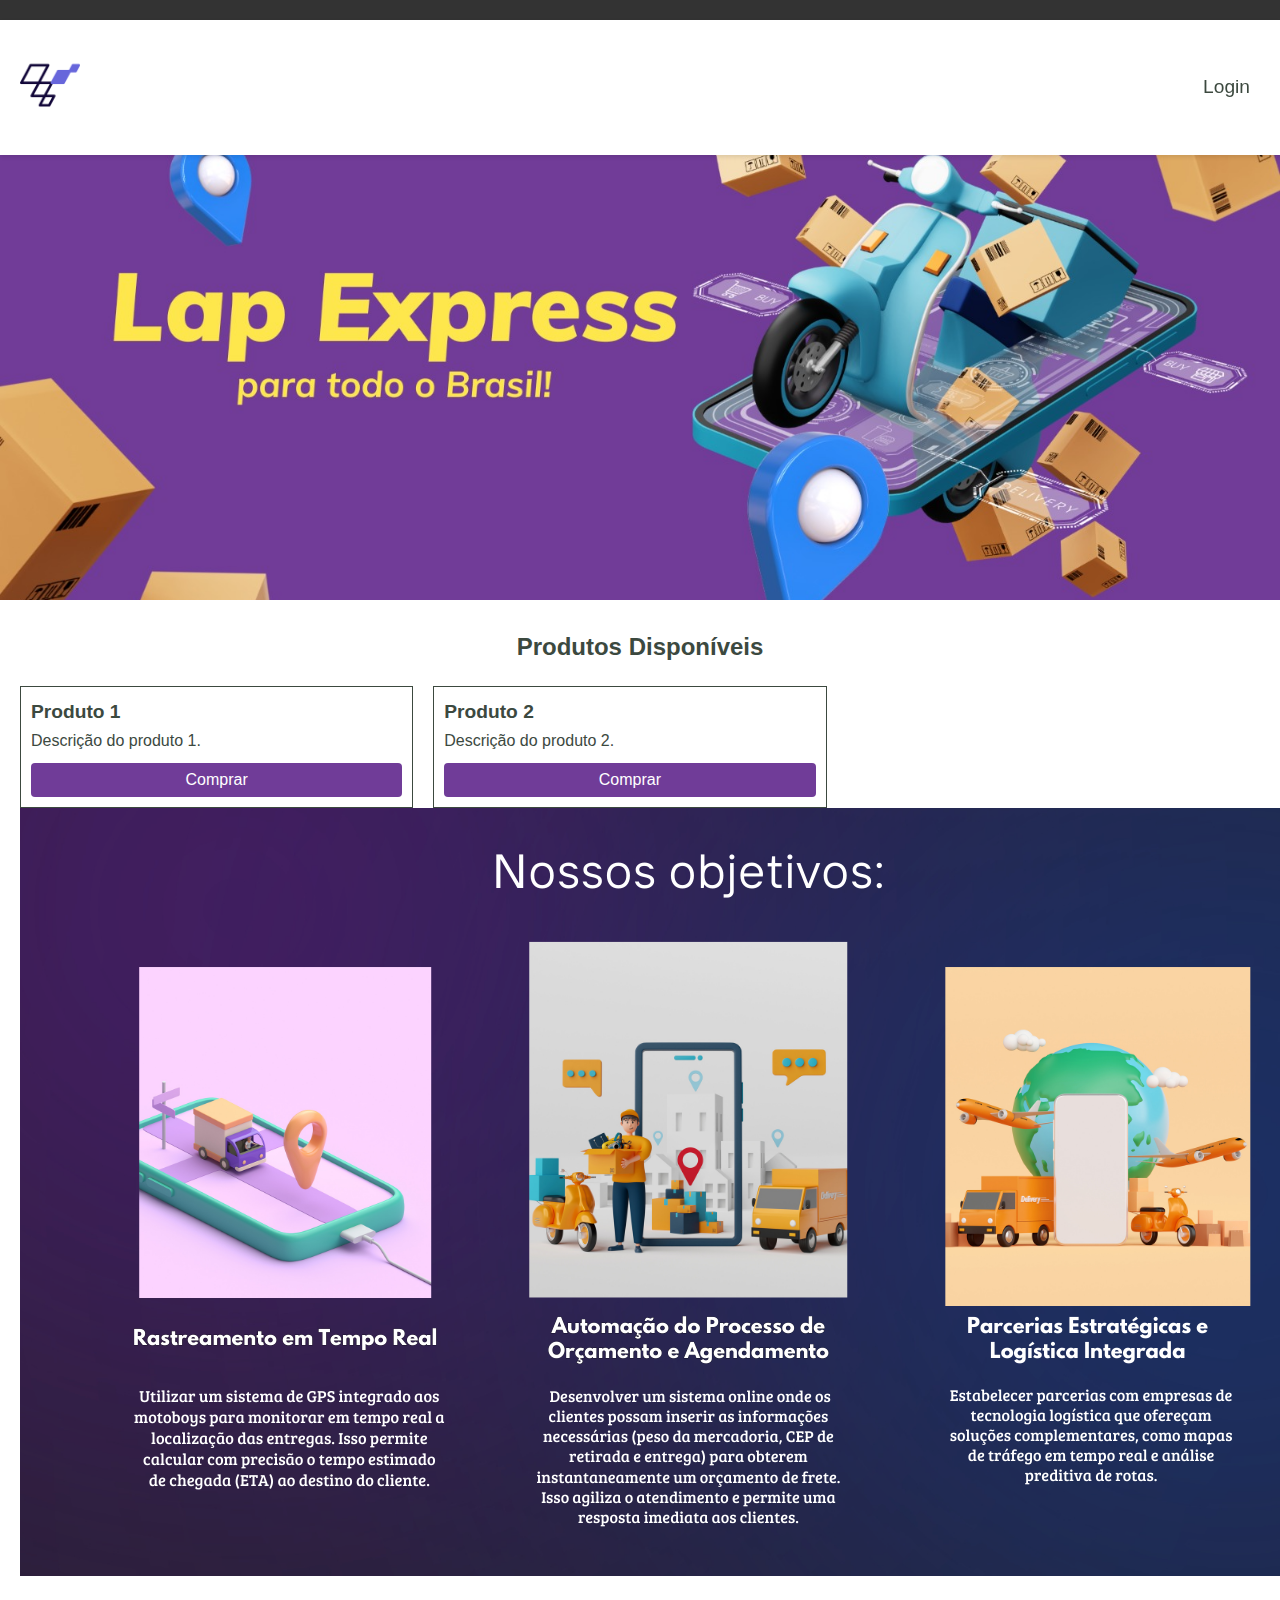
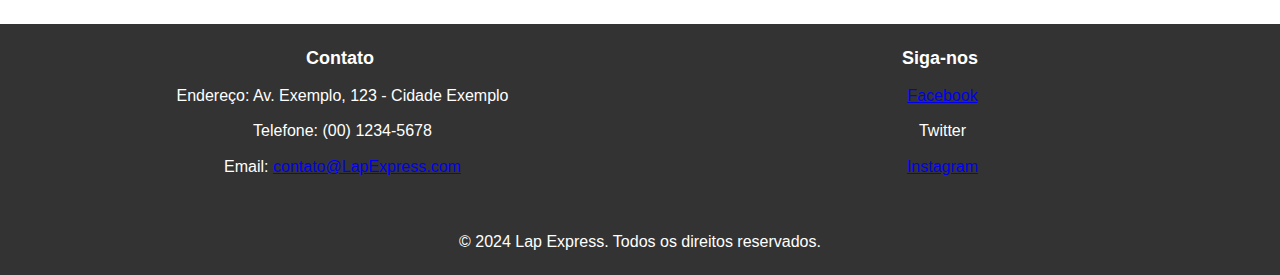
<file: demanda real/index.html>
<!DOCTYPE html>
<html lang="pt-BR">

<head>
    <meta charset="UTF-8">
    <meta name="viewport" content="width=device-width, initial-scale=1.0">
    <title>Página Principal</title>
    <link rel="stylesheet" href="CSS/style.css">
    <link rel="shortcut icon" href="media/image/favicon.ico" type="image/x-icon">
    <script src="scripts.js" defer></script>
</head>

<body>
    <div class="barra-vazia"></div>
    <header id="main-header">
        <div class="logo">
            <img src="media/image/logomoto.webp" alt="Logo com uma moto">
        </div>
        <nav>
            <ul>
                <li><a href="login.html">Login</a></li>
            </ul>
        </nav>
    </header>

    <div class="banner">
        <img src="media/image/banner.png" alt="Banner">

    </div>

    <main>
        <section id="produtos-section">
            <h2>Produtos Disponíveis</h2>
            <div id="produtos-container">
                <div class="produto">
                    <h3>Produto 1</h3>
                    <p>Descrição do produto 1.</p>
                    <button onclick="comprarProduto('Produto 1')">Comprar</button>

                </div>
                <div class="produto">
                    <h3>Produto 2</h3>
                    <p>Descrição do produto 2.</p>
                    <button onclick="comprarProduto('Produto 2')">Comprar</button>
                </div>
                <!-- Adicione mais produtos conforme necessário -->



            </div>

            <div>
                <img src="media/image/Nossos objetivos.png" alt="Objetivos da empresa">
            </div>
        </section>
    </main>

    <div id="customizacao-modal" class="modal">
        <div class="modal-content">
            <span class="close">&times;</span>
            <h2>Customização de Embalagem</h2>
            <form id="customizacao-form">
                <div>
                    <label for="peso">Peso (kg):</label>
                    <input type="number" id="peso" name="peso" required>
                </div>
                <div>
                    <label for="distancia">Distância (km):</label>
                    <input type="number" id="distancia" name="distancia" required>
                </div>
                <div>
                    <label for="tempo">Tempo de deslocamento (min):</label>
                    <input type="number" id="tempo" name="tempo" required>
                </div>
                <div>
                    <label>
                        Marque a caixa abaixo caso queira a embalagem customizada!
                        <input type="checkbox" id="embalagem-customizada" name="embalagem-customizada">
                    </label>
                </div>
                <div id="campos-embalagem" style="display: none;">
                    <div>
                        <label for="mensagem-personalizada">Mensagem Personalizada:</label>
                        <textarea id="mensagem-personalizada" name="mensagem-personalizada" rows="4"></textarea>
                    </div>
                    <div>
                        <label for="tipo-embalagem">Tipo de Embalagem:</label>
                        <select id="tipo-embalagem" name="tipo-embalagem">
                            <option value="simples">Simples</option>
                            <option value="presente">Presente</option>
                        </select>
                    </div>
                </div>

                <div>
                    <label>Valor do Frete: R$ <span id="valor-frete">0.00</span></label>
                </div>
                <button type="submit">Confirmar Compra</button>
            </form>
        </div>
    </div>
    <footer>
        <div class="footer-container">
            <div class="footer-section">
                <h4>Contato</h4>
                <ul>
                    <li><i class="fas fa-map-marker-alt"></i> Endereço: Av. Exemplo, 123 - Cidade Exemplo</li>
                    <li><i class="fas fa-phone-alt"></i> Telefone: (00) 1234-5678</li>
                    <li><i class="fas fa-envelope"></i> Email: <a
                            href="mailto:contato@LapExpress.com">contato@LapExpress.com</a></li>
                </ul>
            </div>
            <div class="footer-section">
                <h4>Siga-nos</h4>
                <ul class="social-icons">
                    <li><a href="#" target="_blank"><i class="fab fa-facebook-f"></i>Facebook</a></li>
                    <li><a href="#" target="_blank"><i class="fab fa-twitter"></i></a>Twitter</li>
                    <li><a href="#" target="_blank"><i class="fab fa-instagram"></i>Instagram</a></li>
                </ul>
            </div>
        </div>
        <div class="footer-bottom">
            <p>&copy; 2024 Lap Express. Todos os direitos reservados.</p>
        </div>
    </footer>

</body>

<script>
    function calcularFrete() {
        const peso = parseFloat(document.getElementById('peso').value);
        const distancia = parseFloat(document.getElementById('distancia').value);
        const tempo = parseFloat(document.getElementById('tempo').value);

        let valorPeso = 0;
        if (peso < 1) {
            valorPeso = 3.00;
        } else if (peso >= 1 && peso < 3) {
            valorPeso = 5.00;
        } else if (peso >= 3 && peso < 8) {
            valorPeso = 9.00;
        } else if (peso >= 8 && peso < 12) {
            valorPeso = 12.00;
        } else {
            alert('Peso acima do permitido para transporte.');
            return;
        }

        const valorDistancia = distancia * 0.50;
        const valorTempo = tempo * 0.30;
        const valorFrete = valorPeso + valorDistancia + valorTempo;

        document.getElementById('valor-frete').innerText = valorFrete.toFixed(2);
    }

    function comprarProduto(produto) {
        const modal = document.getElementById('customizacao-modal');
        modal.style.display = 'block';

        document.getElementById('customizacao-form').addEventListener('input', calcularFrete);
    }

    document.getElementById('embalagem-customizada').addEventListener('change', function () {
        var camposEmbalagem = document.getElementById('campos-embalagem');
        camposEmbalagem.style.display = this.checked ? 'block' : 'none';
        // Habilita ou desabilita os campos conforme o checkbox esteja marcado ou não
        var camposParaHabilitar = camposEmbalagem.querySelectorAll('textarea, select');
        camposParaHabilitar.forEach(function (campo) {
            campo.disabled = !this.checked;
        }, this);
    });

    window.onclick = function (event) {
        const modal = document.getElementById('customizacao-modal');
        if (event.target == modal) {
            modal.style.display = 'none';
        }
    }
</script>

</html>
</file>
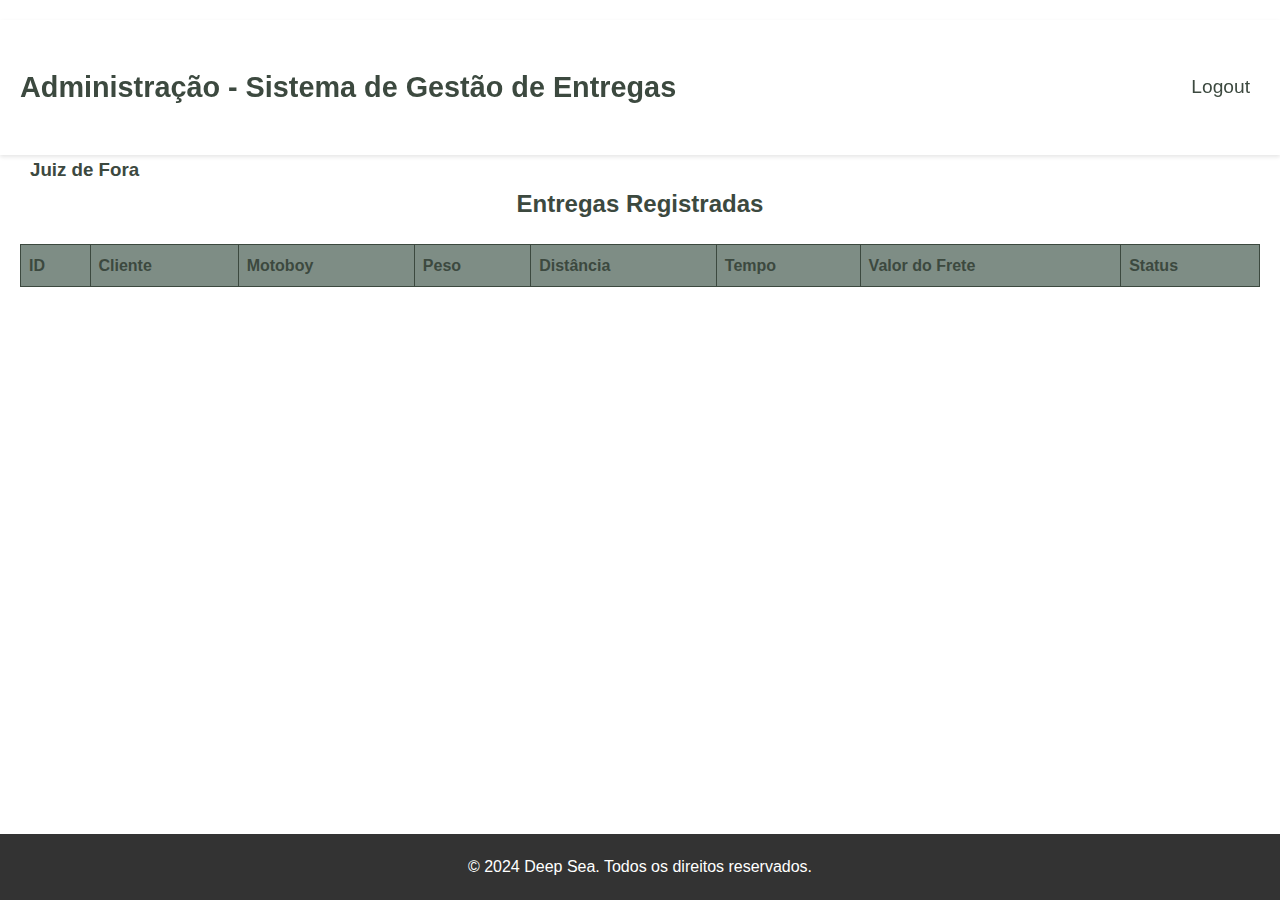
<file: demanda real/admin.html>
<!DOCTYPE html>
<html lang="pt-BR">

<head>
    <meta charset="UTF-8">
    <meta name="viewport" content="width=device-width, initial-scale=1.0">
    <title>Administração</title>
    <link rel="stylesheet" href="CSS/style.css">
    <script src="scripts.js"></script>
    <style>
        .cidade,
        .bairro,
        .rua {
            margin-left: 10px;
            cursor: pointer;
        }

        .bairro,
        .rua {
            display: none;
        }

        .expandido>.bairro {
            display: block;
        }

        .bairro.expandido>.rua {
            display: block;
        }
        footer {
            background-color: #333;
            color: #fff;
            padding: 20px 0;
            text-align: center;
            position: fixed;
        }
    </style>
</head>

<body>
    <br><br><br>
    <header>
        <h1>Administração - Sistema de Gestão de Entregas</h1>
        <nav>
            <ul>
                <li><a href="login.html">Logout</a></li>
            </ul>
        </nav>
    </header>

    <main>
        <section id="navegacao-section">
            <h2>Navegação de Entregas</h2>
            <div id="navegacao-container">
                <!-- Navegação de cidades, bairros e ruas será inserida aqui -->
            </div>
        </section>

        <section id="entregas-section">
            <h2>Entregas Registradas</h2>
            <table>
                <thead>
                    <tr>
                        <th>ID</th>
                        <th>Cliente</th>
                        <th>Motoboy</th>
                        <th>Peso</th>
                        <th>Distância</th>
                        <th>Tempo</th>
                        <th>Valor do Frete</th>
                        <th>Status</th>
                    </tr>
                </thead>
                <tbody id="entregas-tbody">
                    <!-- Entregas serão inseridas aqui -->
                </tbody>
            </table>
        </section>
    </main>

    <footer>
        <p>&copy; 2024 Deep Sea. Todos os direitos reservados.</p>
    </footer>

      <script>
        const entregas = [
            {
                id: 1,
                cliente: 'João Silva',
                motoboy: 'Carlos Santos',
                peso: 2,
                distancia: 5,
                tempo: 15,
                valorFrete: 8.5,
                status: 'Finalizada',
                cidade: 'Juiz de Fora',
                bairro: 'Centro',
                rua: 'Rua A, 123'
            },
            {
                id: 2,
                cliente: 'Maria Oliveira',
                motoboy: 'Pedro Souza',
                peso: 4,
                distancia: 10,
                tempo: 25,
                valorFrete: 14.5,
                status: 'Em andamento',
                cidade: 'Juiz de Fora',
                bairro: 'Jardim',
                rua: 'Rua B, 456'
            },
            {
                id: 3,
                cliente: 'Carlos Mendes',
                motoboy: 'Cleide Pinheiro',
                peso: 3,
                distancia: 7,
                tempo: 20,
                valorFrete: 12.0,
                status: 'Em andamento',
                cidade: 'Juiz de Fora',
                bairro: 'São Mateus',
                rua: 'Rua C, 789'
            },
            {
                id: 4,
                cliente: 'Dalva Santos',
                motoboy: 'Nenhum',
                peso: 3,
                distancia: 7,
                tempo: 20,
                valorFrete: 15.5,
                status: 'Em andamento',
                cidade: 'Juiz de Fora',
                bairro: 'Centro',
                rua: 'Rua D, 456'
            },
            {
                id: 5,
                cliente: 'Lucas Pereira',
                motoboy: 'Maria Ferreira',
                peso: 2,
                distancia: 5,
                tempo: 15,
                valorFrete: 10.0,
                status: 'Finalizada',
                cidade: 'Juiz de Fora',
                bairro: 'Santa Luzia',
                rua: 'Rua E, 123'
            },
            {
                id: 6,
                cliente: 'Ana Clara',
                motoboy: 'José da Silva',
                peso: 4,
                distancia: 10,
                tempo: 25,
                valorFrete: 14.5,
                status: 'Em andamento',
                cidade: 'Juiz de Fora',
                bairro: 'Jardim',
                rua: 'Rua F, 456'
            }
        ];

        function carregarNavegacao() {
            const navegacaoContainer = document.getElementById('navegacao-container');
            const cidades = [...new Set(entregas.map(entrega => entrega.cidade))];

            cidades.forEach(cidade => {
                const cidadeDiv = document.createElement('div');
                cidadeDiv.classList.add('cidade');
                cidadeDiv.innerHTML = `<h3>${cidade}</h3>`;
                const bairros = [...new Set(entregas.filter(entrega => entrega.cidade === cidade).map(entrega => entrega.bairro))];

                bairros.forEach(bairro => {
                    const bairroDiv = document.createElement('div');
                    bairroDiv.classList.add('bairro');
                    bairroDiv.innerHTML = `<h4>${bairro}</h4>`;
                    const ruas = [...new Set(entregas.filter(entrega => entrega.bairro === bairro && entrega.cidade === cidade).map(entrega => entrega.rua))];

                    ruas.forEach(rua => {
                        const ruaDiv = document.createElement('div');
                        ruaDiv.classList.add('rua');
                        ruaDiv.innerHTML = `<p>${rua}</p>`;
                        const ruaEntregas = entregas.filter(entrega => entrega.rua === rua);

                        ruaDiv.addEventListener('click', (event) => {
                            event.stopPropagation(); // Impede a propagação do evento para os elementos pai
                            carregarEntregas(ruaEntregas);
                        });

                        bairroDiv.appendChild(ruaDiv);
                    });

                    bairroDiv.addEventListener('click', (event) => {
                        event.stopPropagation(); // Impede a propagação do evento para os elementos pai
                        bairroDiv.classList.toggle('expandido');
                    });

                    cidadeDiv.appendChild(bairroDiv);
                });

                cidadeDiv.addEventListener('click', (event) => {
                    event.stopPropagation(); // Impede a propagação do evento para os elementos pai
                    cidadeDiv.classList.toggle('expandido');
                });

                navegacaoContainer.appendChild(cidadeDiv);
            });
        }

        function carregarEntregas(entregasParaMostrar) {
            const tbody = document.getElementById('entregas-tbody');
            tbody.innerHTML = '';
            entregasParaMostrar.forEach(entrega => {
                const row = document.createElement('tr');
                row.innerHTML = `
                    <td>${entrega.id}</td>
                    <td>${entrega.cliente}</td>
                    <td>${entrega.motoboy}</td>
                    <td>${entrega.peso} kg</td>
                    <td>${entrega.distancia} km</td>
                    <td>${entrega.tempo} min</td>
                    <td>R$ ${entrega.valorFrete.toFixed(2)}</td>
                    <td>${entrega.status}</td>
                `;
                tbody.appendChild(row);
            });
        }

        window.onload = carregarNavegacao;
    </script>
</body>

</html>
</file>
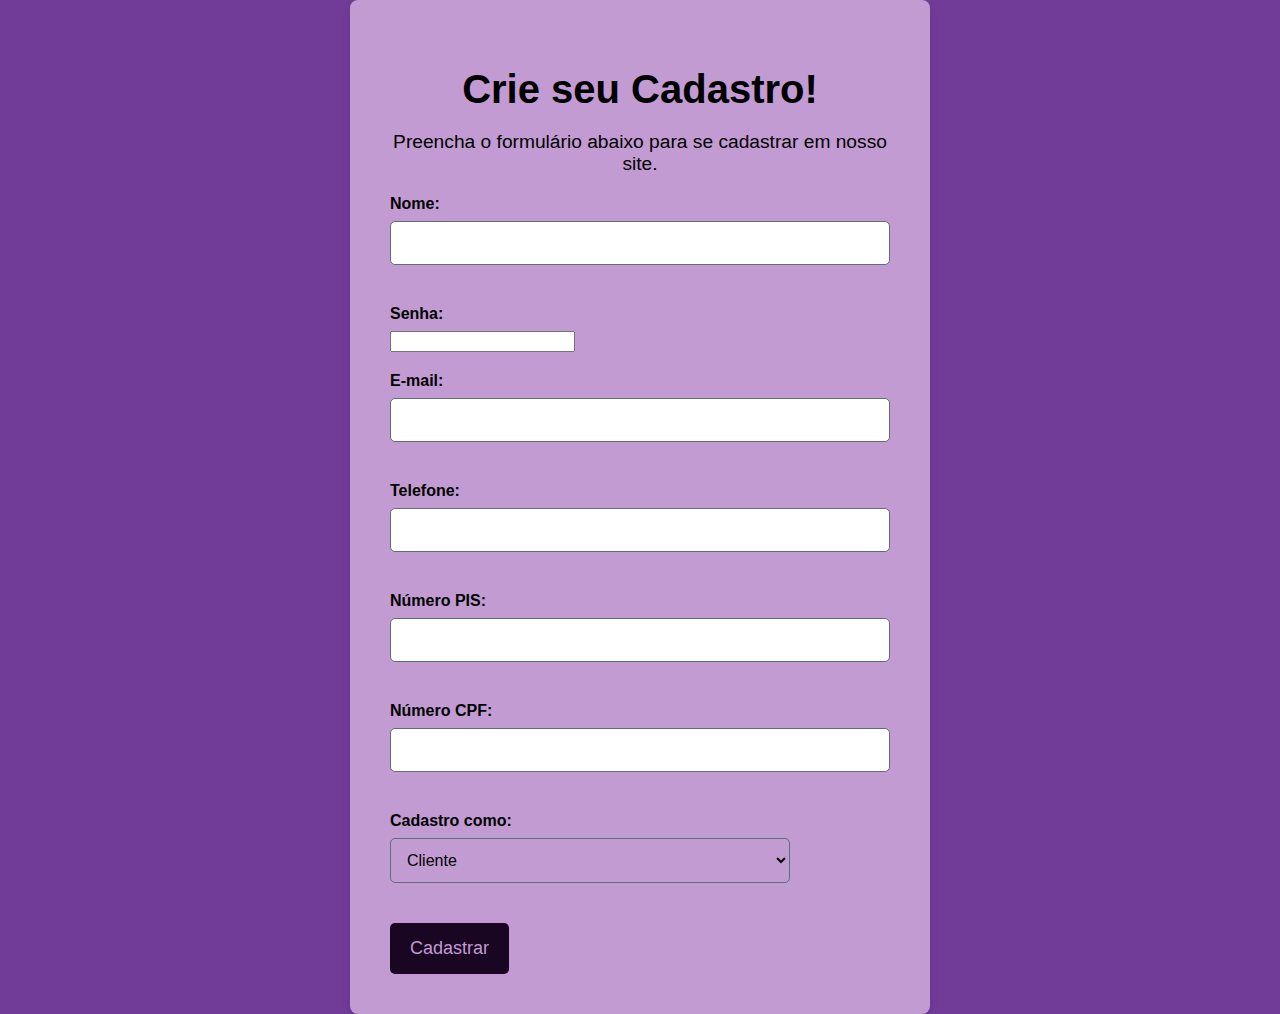
<file: demanda real/cadastro.html>
<!DOCTYPE html>
<html lang="pt-br">

<head>
    <meta charset="UTF-8">
    <meta name="viewport" content="width=device-width, initial-scale=1.0">
    <title>Cadastro Entregadores</title>

    <style>
        body {
            font-family: 'Segoe UI', Tahoma, Geneva, Verdana, sans-serif;
            background-color: #703C98;
            margin: 0;
            padding: 0;
            display: flex;
            justify-content: center;
            align-items: center;
            height: 100%;
        }

        form {
            width: auto;
            height: auto;
            max-width: 500px;
            background-color: #C39BD3;
            padding: 40px;
            border-radius: 8px;
            box-shadow: 0 4px 8px rgba(0, 0, 0, 0.1);
        }

        header {
            text-align: center;
            margin-bottom: 20px;
        }

        header h1 {
            color: #000000;
            font-size: 2.5rem;
            margin-bottom: 10px;
        }

        header p {
            color: #000000;
            font-size: 1.2rem;
        }

        label {
            display: block;
            margin-bottom: 8px;
            color: #000000;
        }

        input[type="text"],
        input[type="email"],
        select {
            width: 100%;
            padding: 10px;
            margin-bottom: 20px;
            border: 1px solid #5D6D7E;
            border-radius: 5px;
            font-size: 16px;
            box-sizing: border-box;
            /* Garante que o padding não afete a largura total */
        }

        select {
            width: 80%;
            padding: 10px;
            margin-bottom: 20px;
            border: 1px solid #5D6D7E;
            border-radius: 5px;
            font-size: 16px;
            background-color: #C39BD3;
            box-sizing: border-box;
            /* Garante que o padding não afete a largura total */
        }

        input[type="submit"] {
            background-color: #180623;
            color: #C39BD3;
            border: none;
            padding: 15px 20px;
            text-align: center;
            text-decoration: none;
            display: inline-block;
            font-size: 18px;
            border-radius: 5px;
            cursor: pointer;
            transition: background-color 0.3s;
        }

        input[type="submit"]:hover {
            background-color: #7e8d85;
            color: white;
        }

        .form-group {
            margin-bottom: 20px;
        }

        .form-group:last-child {
            margin-bottom: 0;
        }

        .form-group label {
            font-weight: bold;
        }

        .form-group input[type="text"],
        .form-group input[type="email"],
        .form-group select {
            padding: 12px;
        }
    </style>
</head>

<body>
    <form id="cadastro-form">
        <header>
            <h1>Crie seu Cadastro!</h1>
            <p>Preencha o formulário abaixo para se cadastrar em nosso site.</p>
        </header>

        <div class="form-group">
            <label for="nome">Nome:</label>
            <input type="text" id="nome" name="nome" required>
        </div>

        <div class="form-group">
            <label for="senha">Senha:</label>
            <input type="password" id="senha" name="senha" required>
        </div>

        <div class="form-group">
            <label for="email">E-mail:</label>
            <input type="email" id="email" name="email" required>
        </div>

        <div class="form-group">
            <label for="telefone">Telefone:</label>
            <input type="text" id="telefone" name="telefone" required>
        </div>

        <div class="form-group">
            <label for="PIS">Número PIS:</label>
            <input type="text" id="PIS" name="PIS" required>
        </div>

        <div class="form-group">
            <label for="CPF">Número CPF:</label>
            <input type="text" id="CPF" name="CPF" required>
        </div>

        <div class="form-group">
            <label for="cadastro-tipo">Cadastro como:</label>
            <select id="cadastro-tipo" name="cadastro-tipo" required>
                <option value="cliente">Cliente</option>
                <option value="entregador">Entregador</option>
            </select>
        </div>

        <div id="motoboy-fields" style="display: none;">
            <div class="form-group">
                <label for="veiculo">Veículo:</label>
                <select id="veiculo" name="veiculo" required>
                    <option value="">Selecione...</option>
                    <option value="moto">Moto</option>
                    <option value="bicicleta">Bicicleta</option>
                    <option value="carro">Carro</option>
                </select>
            </div>

            <div class="form-group">
                <label for="placa">Placa do Veículo (Se tiver):</label>
                <input type="text" id="placa" name="placa">
            </div>

            <div class="form-group">
                <label for="cidade">Cidade de Atuação:</label>
                <input type="text" id="cidade" name="cidade" required>
            </div>

            <div class="form-group">
                <label for="foto">Foto de perfil 3x4:</label>
                <input type="file" id="foto" name="foto" required>
            </div>
        </div>

        <div class="form-group">
            <input type="submit" value="Cadastrar">
        </div>
    </form>

    <script>
        document.getElementById('cadastro-tipo').addEventListener('change', function () {
            const motoboyFields = document.getElementById('motoboy-fields');
            if (this.value === 'entregador') {
                motoboyFields.style.display = 'block';
            } else {
                motoboyFields.style.display = 'none';
            }
        });

        document.getElementById('cadastro-form').addEventListener('submit', function (e) {
            e.preventDefault(); // Evita o envio padrão do formulário

            alert('Cadastro realizado com sucesso!');

            // Redirecionar para a página apropriada após cadastro
            var tipoCadastro = document.getElementById('cadastro-tipo').value;
            if (tipoCadastro === 'cliente') {
                window.location.href = 'index.html';
            } else if (tipoCadastro === 'entregador') {
                window.location.href = 'motoboy.html';
            } else {
                alert('Tipo de cadastro inválido.'); // Tratamento de erro caso ocorra um valor inesperado
            }
        });
    </script>
</body>

</html>
</file>
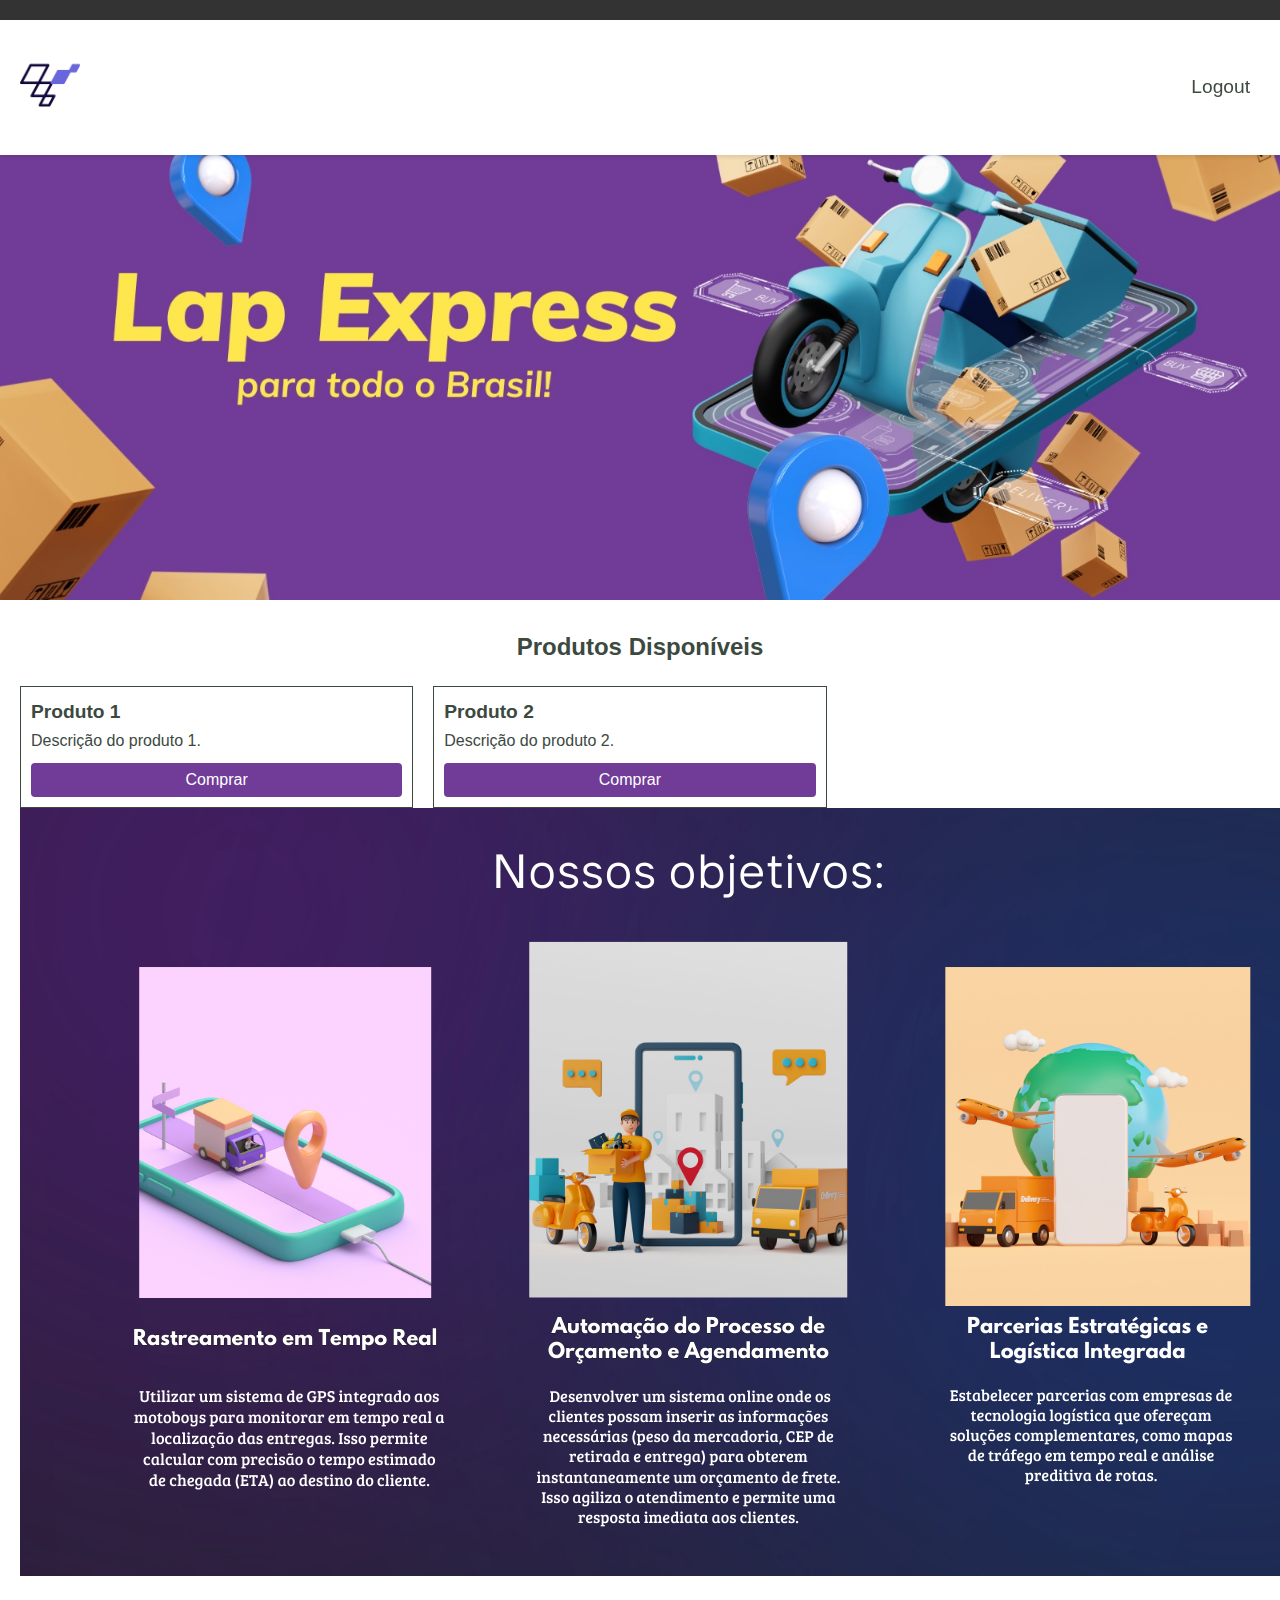
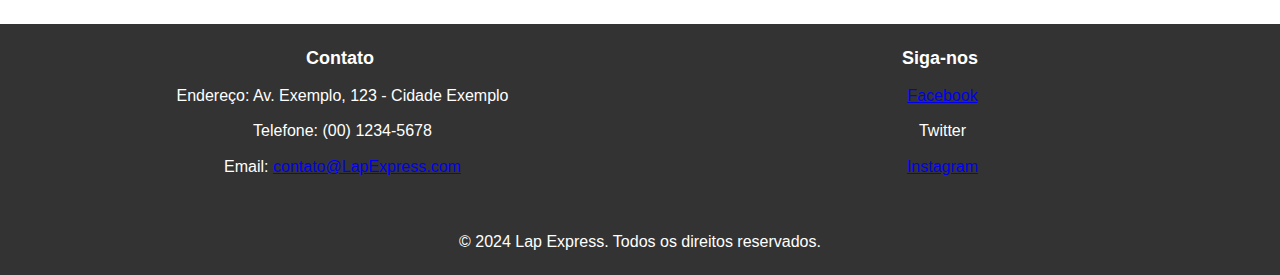
<file: demanda real/index2.html>
<!DOCTYPE html>
<html lang="pt-BR">

<head>
    <meta charset="UTF-8">
    <meta name="viewport" content="width=device-width, initial-scale=1.0">
    <title>Página Principal</title>
    <link rel="stylesheet" href="CSS/style.css">
    <link rel="shortcut icon" href="media/image/favicon.ico" type="image/x-icon">
    <script src="scripts.js" defer></script>
</head>

<body>
    <div class="barra-vazia"></div>
    <header id="main-header">
        <div class="logo">
            <img src="media/image/logomoto.webp" alt="Logo com uma moto">
        </div>
        <nav>
            <ul>
                <li><a href="login.html">Logout</a></li>
            </ul>
        </nav>
    </header>

    <div class="banner">
        <img src="media/image/banner.png" alt="Banner">

    </div>

    <main>
        <section id="produtos-section">
            <h2>Produtos Disponíveis</h2>
            <div id="produtos-container">
                <div class="produto">
                    <h3>Produto 1</h3>
                    <p>Descrição do produto 1.</p>
                    <button onclick="comprarProduto('Produto 1')">Comprar</button>

                </div>
                <div class="produto">
                    <h3>Produto 2</h3>
                    <p>Descrição do produto 2.</p>
                    <button onclick="comprarProduto('Produto 2')">Comprar</button>
                </div>
                <!-- Adicione mais produtos conforme necessário -->



            </div>

            <div>
                <img src="media/image/Nossos objetivos.png" alt="Objetivos da empresa">
            </div>
        </section>
    </main>

    <div id="customizacao-modal" class="modal">
        <div class="modal-content">
            <span class="close">&times;</span>
            <h2>Customização de Embalagem</h2>
            <form id="customizacao-form">
                <div>
                    <label for="peso">Peso (kg):</label>
                    <input type="number" id="peso" name="peso" required>
                </div>
                <div>
                    <label for="distancia">Distância (km):</label>
                    <input type="number" id="distancia" name="distancia" required>
                </div>
                <div>
                    <label for="tempo">Tempo de deslocamento (min):</label>
                    <input type="number" id="tempo" name="tempo" required>
                </div>
                <div>
                    <label>
                        Marque a caixa abaixo caso queira a embalagem customizada!
                        <input type="checkbox" id="embalagem-customizada" name="embalagem-customizada">
                    </label>
                </div>
                <div id="campos-embalagem" style="display: none;">
                    <div>
                        <label for="mensagem-personalizada">Mensagem Personalizada:</label>
                        <textarea id="mensagem-personalizada" name="mensagem-personalizada" rows="4"></textarea>
                    </div>
                    <div>
                        <label for="tipo-embalagem">Tipo de Embalagem:</label>
                        <select id="tipo-embalagem" name="tipo-embalagem">
                            <option value="simples">Simples</option>
                            <option value="presente">Presente</option>
                        </select>
                    </div>
                </div>

                <div>
                    <label>Valor do Frete: R$ <span id="valor-frete">0.00</span></label>
                </div>
                <button type="submit">Confirmar Compra</button>
            </form>
        </div>
    </div>
    <footer>
        <div class="footer-container">
            <div class="footer-section">
                <h4>Contato</h4>
                <ul>
                    <li><i class="fas fa-map-marker-alt"></i> Endereço: Av. Exemplo, 123 - Cidade Exemplo</li>
                    <li><i class="fas fa-phone-alt"></i> Telefone: (00) 1234-5678</li>
                    <li><i class="fas fa-envelope"></i> Email: <a
                            href="mailto:contato@LapExpress.com">contato@LapExpress.com</a></li>
                </ul>
            </div>
            <div class="footer-section">
                <h4>Siga-nos</h4>
                <ul class="social-icons">
                    <li><a href="#" target="_blank"><i class="fab fa-facebook-f"></i>Facebook</a></li>
                    <li><a href="#" target="_blank"><i class="fab fa-twitter"></i></a>Twitter</li>
                    <li><a href="#" target="_blank"><i class="fab fa-instagram"></i>Instagram</a></li>
                </ul>
            </div>
        </div>
        <div class="footer-bottom">
            <p>&copy; 2024 Lap Express. Todos os direitos reservados.</p>
        </div>
    </footer>

</body>

<script>
    function calcularFrete() {
        const peso = parseFloat(document.getElementById('peso').value);
        const distancia = parseFloat(document.getElementById('distancia').value);
        const tempo = parseFloat(document.getElementById('tempo').value);

        let valorPeso = 0;
        if (peso < 1) {
            valorPeso = 3.00;
        } else if (peso >= 1 && peso < 3) {
            valorPeso = 5.00;
        } else if (peso >= 3 && peso < 8) {
            valorPeso = 9.00;
        } else if (peso >= 8 && peso < 12) {
            valorPeso = 12.00;
        } else {
            alert('Peso acima do permitido para transporte.');
            return;
        }

        const valorDistancia = distancia * 0.50;
        const valorTempo = tempo * 0.30;
        const valorFrete = valorPeso + valorDistancia + valorTempo;

        document.getElementById('valor-frete').innerText = valorFrete.toFixed(2);
    }

    function comprarProduto(produto) {
        const modal = document.getElementById('customizacao-modal');
        modal.style.display = 'block';

        document.getElementById('customizacao-form').addEventListener('input', calcularFrete);
    }

    document.getElementById('embalagem-customizada').addEventListener('change', function () {
        var camposEmbalagem = document.getElementById('campos-embalagem');
        camposEmbalagem.style.display = this.checked ? 'block' : 'none';
        // Habilita ou desabilita os campos conforme o checkbox esteja marcado ou não
        var camposParaHabilitar = camposEmbalagem.querySelectorAll('textarea, select');
        camposParaHabilitar.forEach(function (campo) {
            campo.disabled = !this.checked;
        }, this);
    });

    window.onclick = function (event) {
        const modal = document.getElementById('customizacao-modal');
        if (event.target == modal) {
            modal.style.display = 'none';
        }
    }
</script>

</html>
</file>
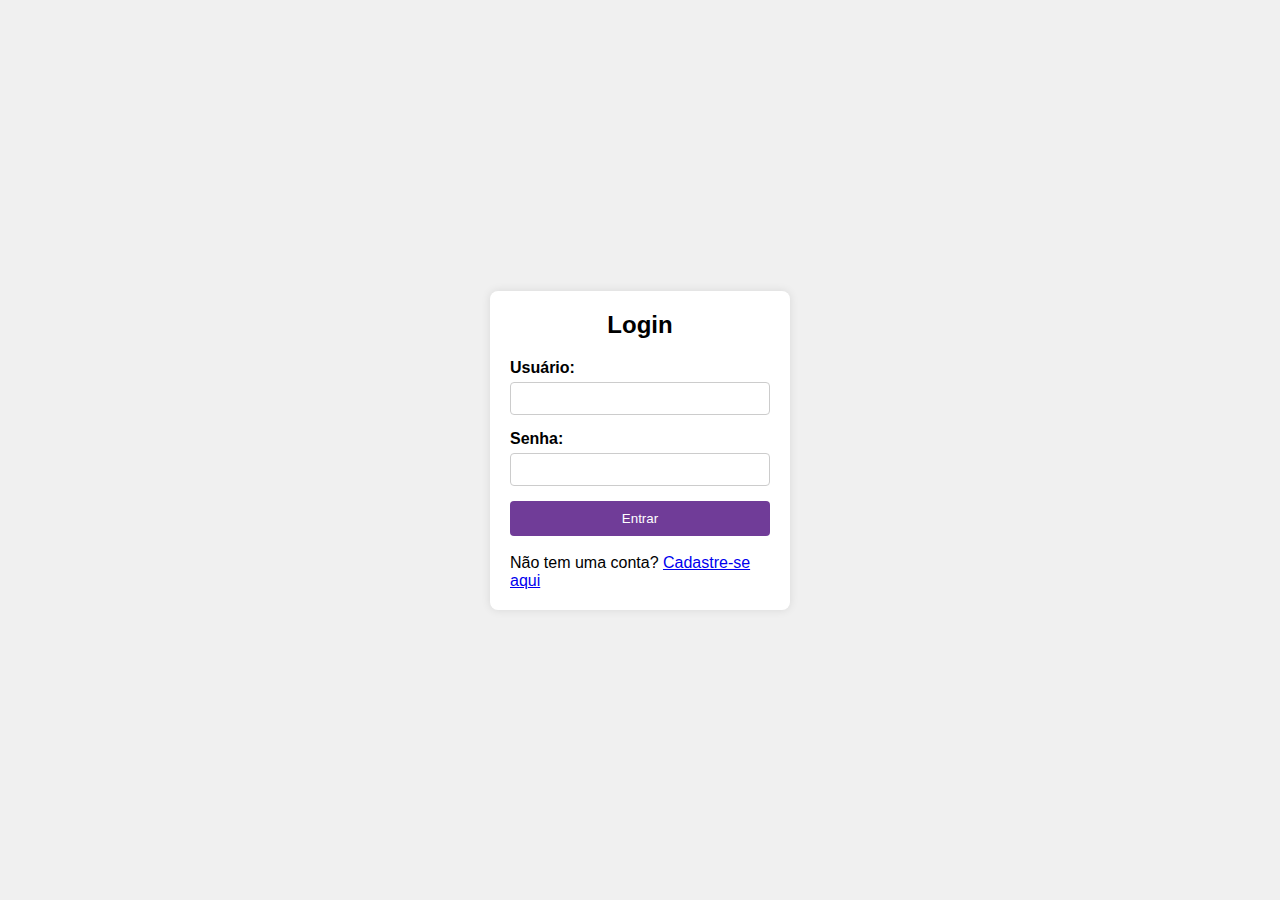
<file: demanda real/login.html>
<!DOCTYPE html>
<html lang="pt-BR">
<head>
    <meta charset="UTF-8">
    <meta name="viewport" content="width=device-width, initial-scale=1.0">
    <title>Login</title>
    
</head>

<style>
    /* Reset de estilos e estilos básicos */
* {
    box-sizing: border-box;
    margin: 0;
    padding: 0;
}

body {
    font-family: Arial, sans-serif;
    background-color: #f0f0f0;
    display: flex;
    justify-content: center;
    align-items: center;
    height: 100vh;
}

.login-container {
    background-color: #fff;
    border-radius: 8px;
    box-shadow: 0 0 10px rgba(0, 0, 0, 0.1);
    padding: 20px;
    width: 300px;
}

.login-container h2 {
    text-align: center;
    margin-bottom: 20px;
}

.form-group {
    margin-bottom: 15px;
}

label {
    display: block;
    font-weight: bold;
    margin-bottom: 5px;
}

input[type="text"],
input[type="password"] {
    width: 100%;
    padding: 8px;
    border: 1px solid #ccc;
    border-radius: 4px;
}

button {
    width: 100%;
    padding: 10px;
    background-color: #703C98;
    color: white;
    border: none;
    border-radius: 4px;
    cursor: pointer;
}

button:hover {
    background-color: #C39BD3;
}

</style>
<body>
    <div class="purple-background">
        <div class="login-container">
            <h2>Login</h2>
            <form id="loginForm" onsubmit="return validateForm()">
                <div class="form-group">
                    <label for="username">Usuário:</label>
                    <input type="text" id="username" name="username" required>
                </div>
                <div class="form-group">
                    <label for="password">Senha:</label>
                    <input type="password" id="password" name="password" required>
                </div>
                <button type="submit">Entrar</button><br/><br/>
            </form>
            <div class="register-link">
                <p>Não tem uma conta? <a href="cadastro.html">Cadastre-se aqui</a></p>
            </div>
        </div>
    </div>

    <script>
        function validateForm() {
            var username = document.getElementById("username").value;
            var password = document.getElementById("password").value;

            if (username === "admin" && password === "admin") {
                window.location.href = "admin.html";
                return false;
            } else {
                alert("login realizado acom sucesso");
                window.location.href = "index2.html";
                return false;
            }
        }
    </script>
</body>
</html>
</file>
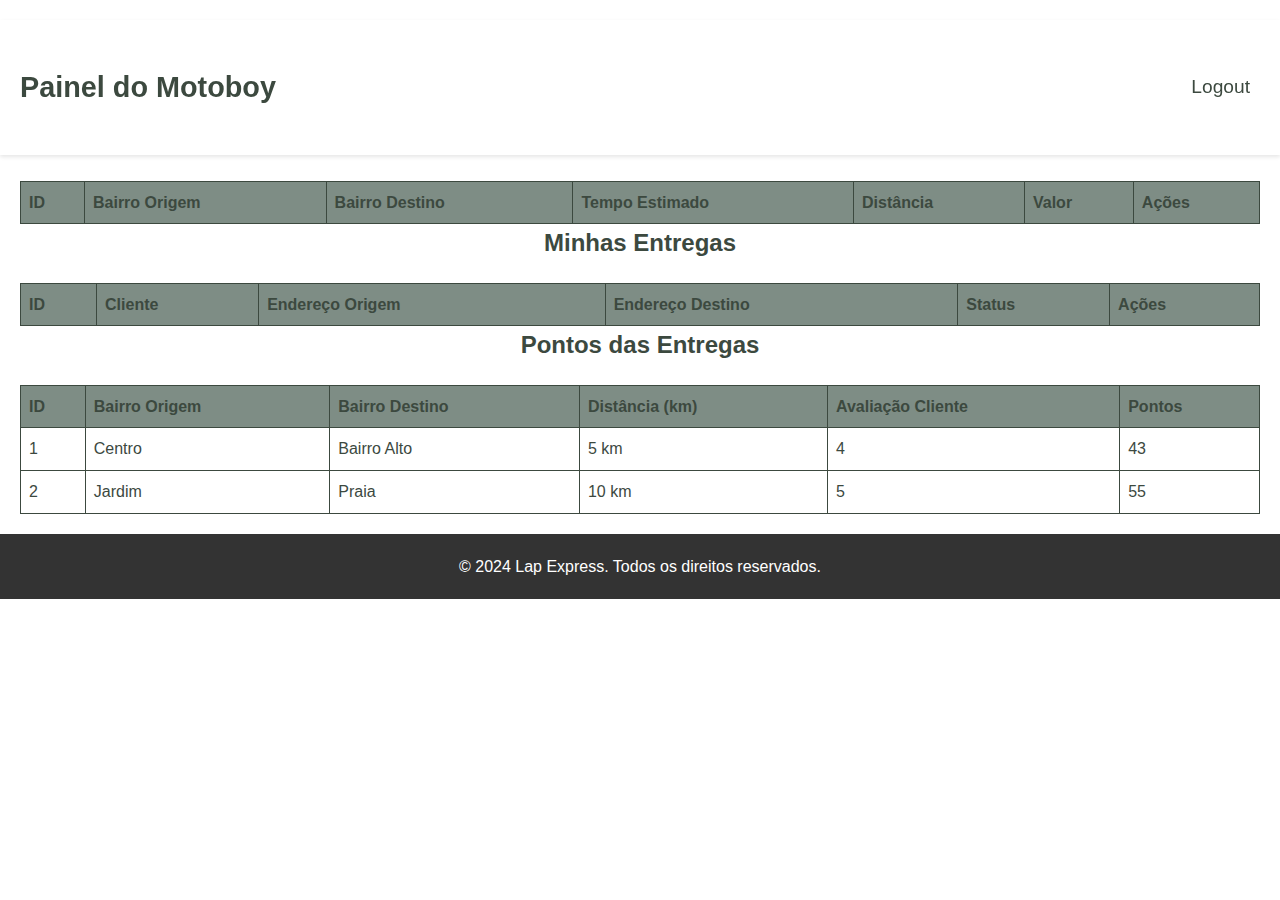
<file: demanda real/motoboy.html>
<!DOCTYPE html>
<html lang="pt-BR">
<head>
    <meta charset="UTF-8">
    <meta name="viewport" content="width=device-width, initial-scale=1.0">
    <title>Painel do Motoboy</title>
    <link rel="stylesheet" href="CSS/style.css">
    <link rel="stylesheet" href="media/image/favicon.ico">
    <style>
        header {
            display: flex;
            justify-content: space-between;
            align-items: center;
            background-color: var(--branco);
            padding: 10px 20px;
            box-shadow: 0 2px 4px #0000001a;
            top: 20px;
            width: 100%;
            height: 15%;
        }
    </style>
</head>
<body>
    <header>
        <h1>Painel do Motoboy</h1>
        <nav>
            <ul>
                <li><a href="index.html">Logout</a></li>
            </ul>
        </nav>
    </header>

    <main>
        <br><br><br><br>
        <section id="entregas-abertas-section">
            <h2>Entregas Abertas</h2>
            <table id="entregas-abertas-table">
                <thead>
                    <tr>
                        <th>ID</th>
                        <th>Bairro Origem</th>
                        <th>Bairro Destino</th>
                        <th>Tempo Estimado</th>
                        <th>Distância</th>
                        <th>Valor</th>
                        <th>Ações</th>
                    </tr>
                </thead>
                <tbody>
                    <!-- Linhas de entregas abertas serão inseridas aqui -->
                </tbody>
            </table>
        </section>

        <section id="minhas-entregas-section">
            <h2>Minhas Entregas</h2>
            <table id="minhas-entregas-table">
                <thead>
                    <tr>
                        <th>ID</th>
                        <th>Cliente</th>
                        <th>Endereço Origem</th>
                        <th>Endereço Destino</th>
                        <th>Status</th>
                        <th>Ações</th>
                    </tr>
                </thead>
                <tbody>
                    <!-- Linhas de entregas aceitas serão inseridas aqui -->
                </tbody>
            </table>
        </section>

        <section id="pontos-entrega-section">
            <h2>Pontos das Entregas</h2>
            <table id="pontos-entrega-table">
                <thead>
                    <tr>
                        <th>ID</th>
                        <th>Bairro Origem</th>
                        <th>Bairro Destino</th>
                        <th>Distância (km)</th>
                        <th>Avaliação Cliente</th>
                        <th>Pontos</th>
                    </tr>
                </thead>
                <tbody>
                    <!-- Linhas de pontos das entregas serão inseridas aqui -->
                </tbody>
            </table>
        </section>
    </main>

    <footer>
        <p>&copy; 2024 Lap Express. Todos os direitos reservados.</p>
    </footer>

    <script src="scripts.js"></script>
</body>
</html>
</file>
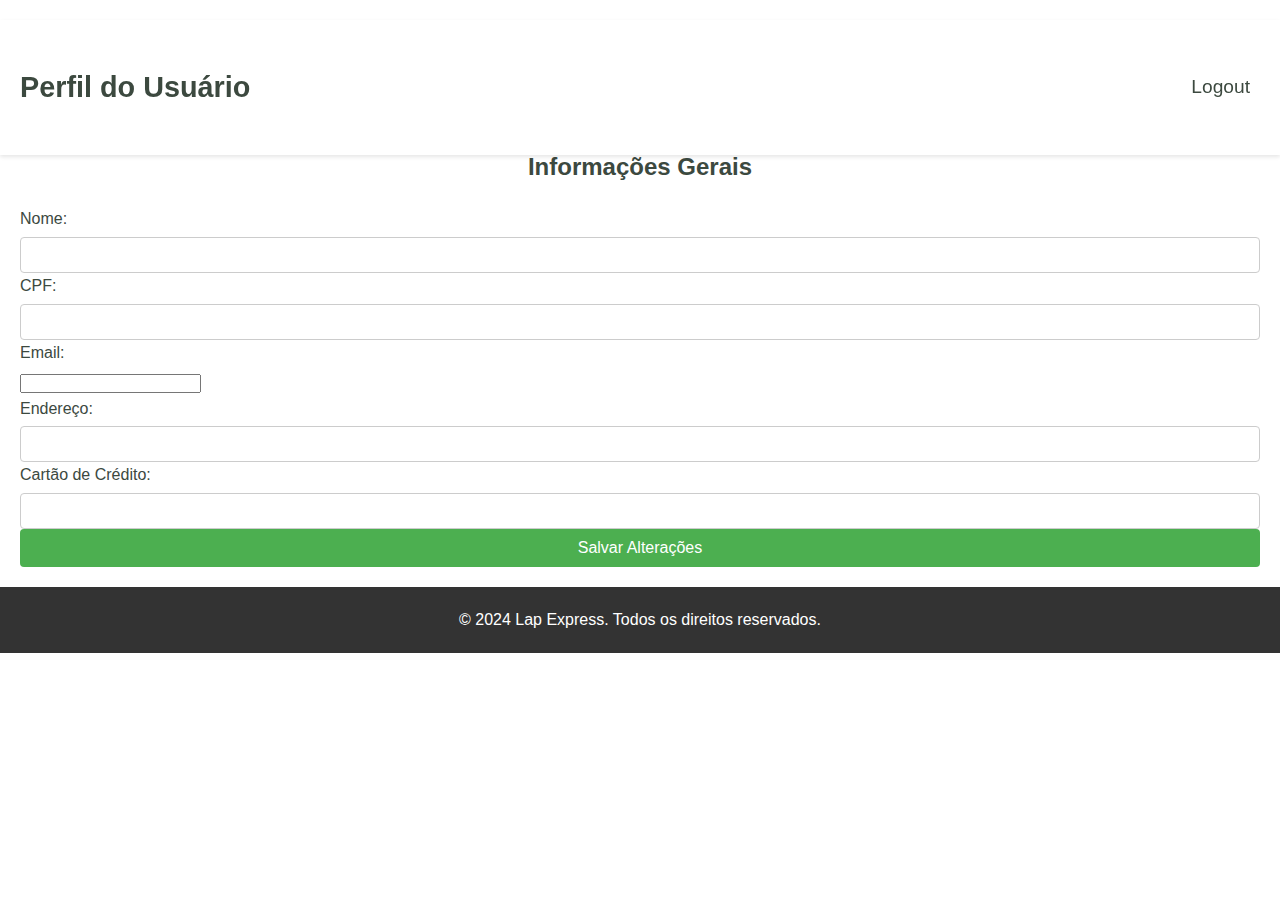
<file: demanda real/user.html>
<!DOCTYPE html>
<html lang="pt-BR">
<head>
    <meta charset="UTF-8">
    <meta name="viewport" content="width=device-width, initial-scale=1.0">
    <title>Meu perfil</title>
    <link rel="stylesheet" href="CSS/style.css">
</head>
<body>
    <header>
        <h1>Perfil do Usuário</h1>
        <nav>
            <ul>
                <li><a href="index.html">Logout</a></li>
            </ul>
        </nav>
    </header>

    <main>
        <br><br><br><br><br>
        <section id="informacoes-gerais">
            <h2>Informações Gerais</h2>
            <form id="perfil-usuario-form">
                <div>
                    <label for="nome">Nome:</label>
                    <input type="text" id="nome" name="nome" required>
                </div>
                <div>
                    <label for="cpf">CPF:</label>
                    <input type="text" id="cpf" name="cpf" required>
                </div>
                <div>
                    <label for="email">Email:</label>
                    <input type="email" id="email" name="email" required>
                </div>
                <div>
                    <label for="endereco">Endereço:</label>
                    <input type="text" id="endereco" name="endereco" required>
                </div>
                <div>
                    <label for="cartao">Cartão de Crédito:</label>
                    <input type="text" id="cartao" name="cartao">
                </div>
                <button type="submit">Salvar Alterações</button>
            </form>
        </section>
    </main>

    <footer>
        <p>&copy; 2024 Lap Express. Todos os direitos reservados.</p>
    </footer>

    <script src="scripts.js"></script>
</body>
</html>
</file>
<file: demanda real/CSS/style.css>
/* Definindo variáveis de cores */
:root {
    --corprincipal: #703C98;
    --corsecundaria: #fde74c;
    --branco: #FFFFFF;
    --cinzaclaro: #7e8d85;
    --cinzaescuro: #3c493f;
    --preto: #000000;
    --lavanda: #C39BD3;
}

/* Reset básico */
* {
    margin: 0;
    padding: 0;
    box-sizing: border-box;
}

.bar {
    height: 20px; /* Ajuste conforme necessário */
    background-color: var(--cinzaclaro);
}

/* Estilo geral para o body */
body {
    font-family: Arial, sans-serif;
    line-height: 1.6;
    background-color: var(--branco);
    color: var(--cinzaescuro);
    margin: 0;
    padding: 0;
    width: 100%;
    height: 100%;
    box-sizing: border-box;
}

.barra-vazia {
    height: 20px;
    background-color: #333;
}

/* Cabeçalho */
header {
    display: flex;
    justify-content: space-between;
    align-items: center;
    background-color: var(--branco);
    padding: 10px 20px;
    box-shadow: 0 2px 4px #0000001a;
    position: fixed;
    top: 20px; /* Abaixo da barra vazia */
    width: 100%;
    height: 15%;
    z-index: 1000;
    transition: top 0.2s; /* Adiciona uma transição suave */
}

header.hidden {
    top: 0; /* Move o header para o topo da página */
}

.logo img {
    height: 60px; /* Altura da logo ajustada */
    width: auto; /* Mantém a proporção da logo */
}

header h1 {
    margin: 0;
    font-size: 1.8rem;
}

.banner {
    position: relative;
    margin-top: 80px; /* Ajuste conforme necessário */
}

.banner img {
    width: 100%;
    height: 500px; /* Altura do banner ajustada */
    object-fit: cover; /* Corta a imagem para caber no espaço sem distorção */
}

.texto-banner {
    position: absolute;
    top: 50%;
    left: 50%;
    transform: translate(-50%, -50%);
    text-align: center;
    color: var(--branco);
    background-color: var(--preto);
    padding: 20px;
}

.texto-banner h1 {
    font-size: 2.5rem;
    margin-bottom: 10px;
}

.texto-banner p {
    font-size: 1.5rem;
}

/* Navegação */
nav ul {
    list-style-type: none;
    padding: 0;
    text-align: center;
}

nav ul li {
    display: inline;
    margin: 0 10px;
}

nav ul li a {
    color: var(--Cinza-escuro);
    text-decoration: none;
    font-size: 1.2rem;
}

nav ul li a:hover {
    text-decoration: underline;
}

/* Main */
main {
    padding: 20px;
    width: 100%;
    height: 70%;
}

/* Seção de Produtos */
#produtos-section {
    margin-bottom: 20px;
}

#produtos-container {
    display: flex;
    flex-wrap: wrap;
    gap: 20px;
}

.produto {
    background-color: var(--branco);
    border: 1px solid var(--cinzaescuro);
    padding: 10px;
    width: calc(33.33% - 20px);
}

.produto h3 {
    margin-top: 0;
    font-size: 1.2rem;
}

.produto p {
    margin-bottom: 10px;
}

.produto button {
    background-color: var(--corprincipal);
    color: var(--branco);
    border: none;
    padding: 8px 12px;
    cursor: pointer;
    font-size: 1rem;
}

.produto button:hover {
    background-color: var(--lavanda);
}

/* Modal de Customização */
.modal {
    display: none;
    position: fixed;
    z-index: 1;
    left: 0;
    top: 0;
    width: 100%;
    height: 100%;
    overflow: auto;
    background-color: rgba(0, 0, 0, 0.4);
}

.modal-content {
    background-color: var(--branco);
    margin: 15% auto;
    padding: 20px;
    border: 1px solid var(--cinzaescuro);
    width: 80%;
    max-width: 600px;
    position: relative;
}

.modal-content h2 {
    margin-top: 0;
}

.modal-content form {
    display: flex;
    flex-direction: column;
    gap: 10px;
}

.modal-content form label {
    font-weight: bold;
}

.modal-content form input,
.modal-content form select,
.modal-content form textarea {
    width: 100%;
    padding: 8px;
    border: 1px solid var(--cinzaescuro);
    border-radius: 4px;
    box-sizing: border-box;
}

.modal-content form button {
    background-color: var(--corprincipal);
    color: var(--branco);
    border: none;
    padding: 10px;
    cursor: pointer;
    font-size: 1rem;
}

.modal-content form button:hover {
    background-color: var(--corsecundaria);
}

/* Tabela de Entregas */
#entregas-section {
    margin-bottom: 20px;
}

table {
    width: 100%;
    border-collapse: collapse;
}

table th,
table td {
    border: 1px solid var(--cinzaescuro);
    padding: 8px;
    text-align: left;
}

table th {
    background-color: var(--cinzaclaro);
}

/* Responsividade */
@media (max-width: 768px) {
    header {
        flex-direction: column;
        align-items: center;
    }

    nav ul li {
        display: block;
        margin: 10px 0;
    }

    .produto {
        width: calc(50% - 20px);
    }
}

/* Estilos para o footer */
footer {
    padding: 40px 0; /* Espaçamento interno superior e inferior */
    background-color: var(--lavanda);
    color: var(--Branco);
    text-align: center;
    padding: 10px 0;
    width: 100%;
    height: auto;
    bottom: 0;
}

/* Estilos gerais para o footer */
footer {
    background-color: #333;
    color: #fff;
    padding: 20px 0;
    text-align: center;

}

.footer-container {
    display: flex;
    justify-content: space-around;
    max-width: 1200px;
    margin: 0 auto;
}

.footer-section {
    flex: 1;
    margin-bottom: 20px;
}

.footer-section h4 {
    font-size: 18px;
    margin-bottom: 10px;
}

ul {
    list-style-type: none;
    padding: 0;
}

ul li {
    margin-bottom: 10px;
}

ul li i {
    margin-right: 5px;
}

.footer-bottom {
    margin-top: 20px;
}

.social-icons{
    text-decoration: none;
}

.login-container {
    background-color: #fff;
    padding: 20px;
    border-radius: 5px;
    box-shadow: 0 0 10px rgba(0, 0, 0, 0.1);
    width: 300px;
}

h2 {
    text-align: center;
    margin-bottom: 20px;
}

.form-group {
    margin-bottom: 15px;
}

label {
    display: block;
    margin-bottom: 5px;
}

input[type="text"],
input[type="password"] {
    width: 100%;
    padding: 8px;
    font-size: 16px;
    border: 1px solid #ccc;
    border-radius: 4px;
}

button {
    width: 100%;
    padding: 10px;
    background-color: #4CAF50;
    color: white;
    border: none;
    border-radius: 4px;
    cursor: pointer;
    font-size: 16px;
}

button:hover {
    background-color: #45a049;
}
</file>
